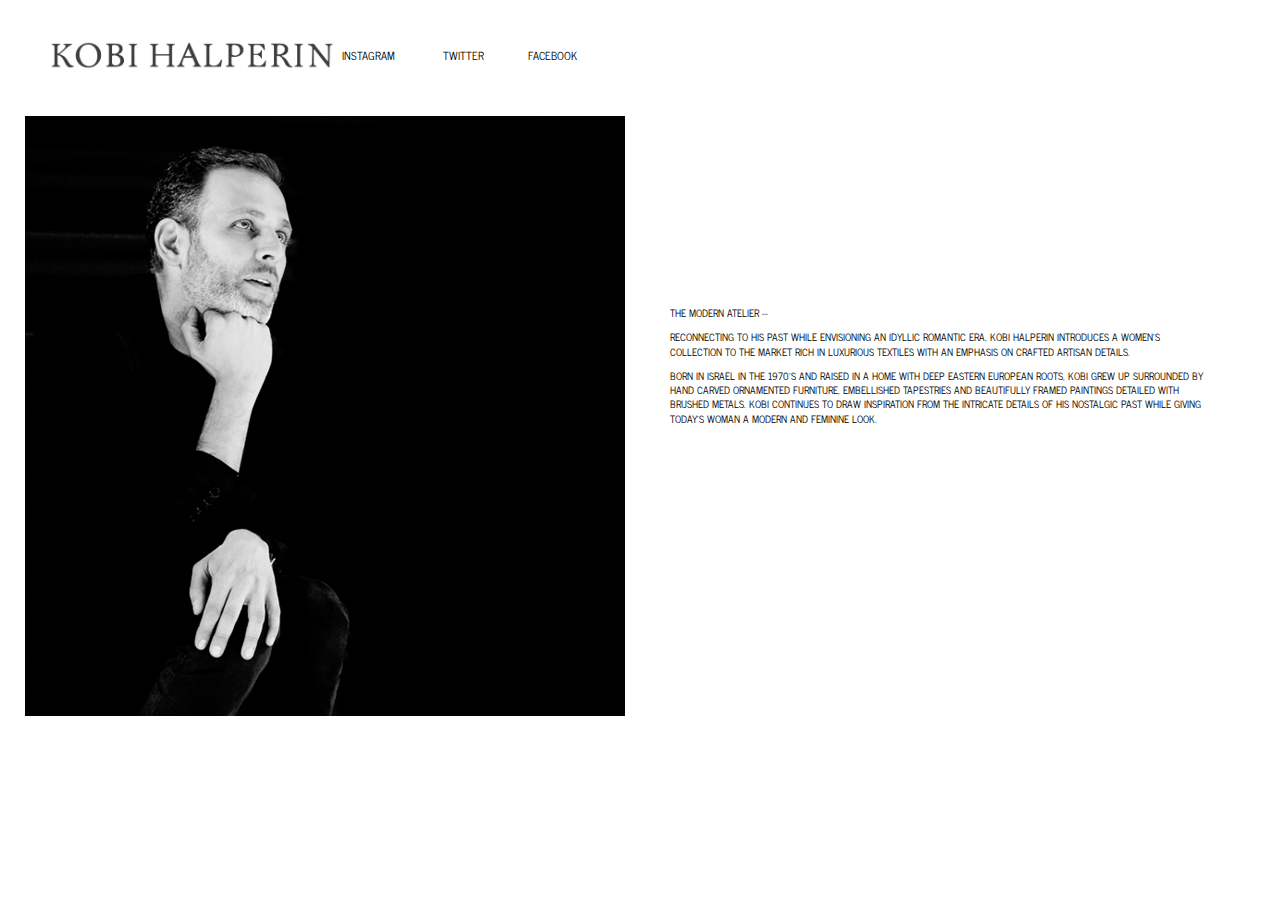
<file: about.html>
<!DOCTYPE html>
<html lang="en">
<head>
  <meta charset="utf-8"/>
  <!--
  <meta name="viewport" content="width=device-width, initial-scale=1.0">
  -->
  <link rel="stylesheet" href="css/bootstrap.min.css">
  <link rel="stylesheet" href="css/kh_style.css">
  <link href='http://fonts.googleapis.com/css?family=News+Cycle' rel='stylesheet' type='text/css'>
  <title>About Kobi Halperin</title>
</head>
<body>
  <div id="wrapper" class="container-fluid">
    <div class="row" id="page_top">
      <div class="col-md-12">
        <a href="about.html">
        <img class="logo" src="images/KH_logo.jpg" alt="Kobi Halperin">
        </a>
      </div>
      <div class="col-md-6">
        <nav>
          <ul class="ul_right">
            <li class="active"><a href="about.html">About</a></li>
            <li><a href="contact.html">Contact</a>
            <li><a href="press.html" animation="fade">Press</a></li>
            <li><a href="http://instagram.com/kobihalperin" target="_blank">Instagram</a></li>
            <li><a href="http://twitter.com/kobihalperin" target="_blank">Twitter</a>
            <li><a href="http://www.facebook.com/kobihalperinNY" target="_blank">Facebook</a></li>
            </li>
          </ul>
        </nav>
      </div>
    </div> <!-- page_top -->

    <div class="row " id="page_middle">
      <div class="col-md-6">
          <img class="img-responsive" src="images/AboutPic.jpg" alt="Kobi Halperin Pic">
      </div>
      <div class="col-md-6 about_text">
          <p>THE MODERN ATELIER -- </p>
          <p>Reconnecting to his past while envisioning an idyllic romantic era, Kobi Halperin introduces
          a women's collection to the market rich in luxurious textiles with an emphasis on crafted artisan
          details. </p>
          <p>Born in Israel in the 1970's and raised in a home with deep Eastern European roots, Kobi grew up
          surrounded by hand carved ornamented furniture, embellished tapestries and beautifully framed paintings detailed with brushed metals.  Kobi continues to draw inspiration from the intricate details of his nostalgic past while giving today's woman a modern and feminine look.</p>
      </div>
    </div> <!-- middle right -->
  </div> <!-- wrapper -->

  <script>
    (function(i,s,o,g,r,a,m){i['GoogleAnalyticsObject']=r;i[r]=i[r]||function(){
    (i[r].q=i[r].q||[]).push(arguments)},i[r].l=1*new Date();a=s.createElement(o),
    m=s.getElementsByTagName(o)[0];a.async=1;a.src=g;m.parentNode.insertBefore(a,m)
    })(window,document,'script','//www.google-analytics.com/analytics.js','ga');

    ga('create', 'UA-60692567-1', 'auto');
    ga('send', 'pageview');
  </script>
</body>
</html>
</file>
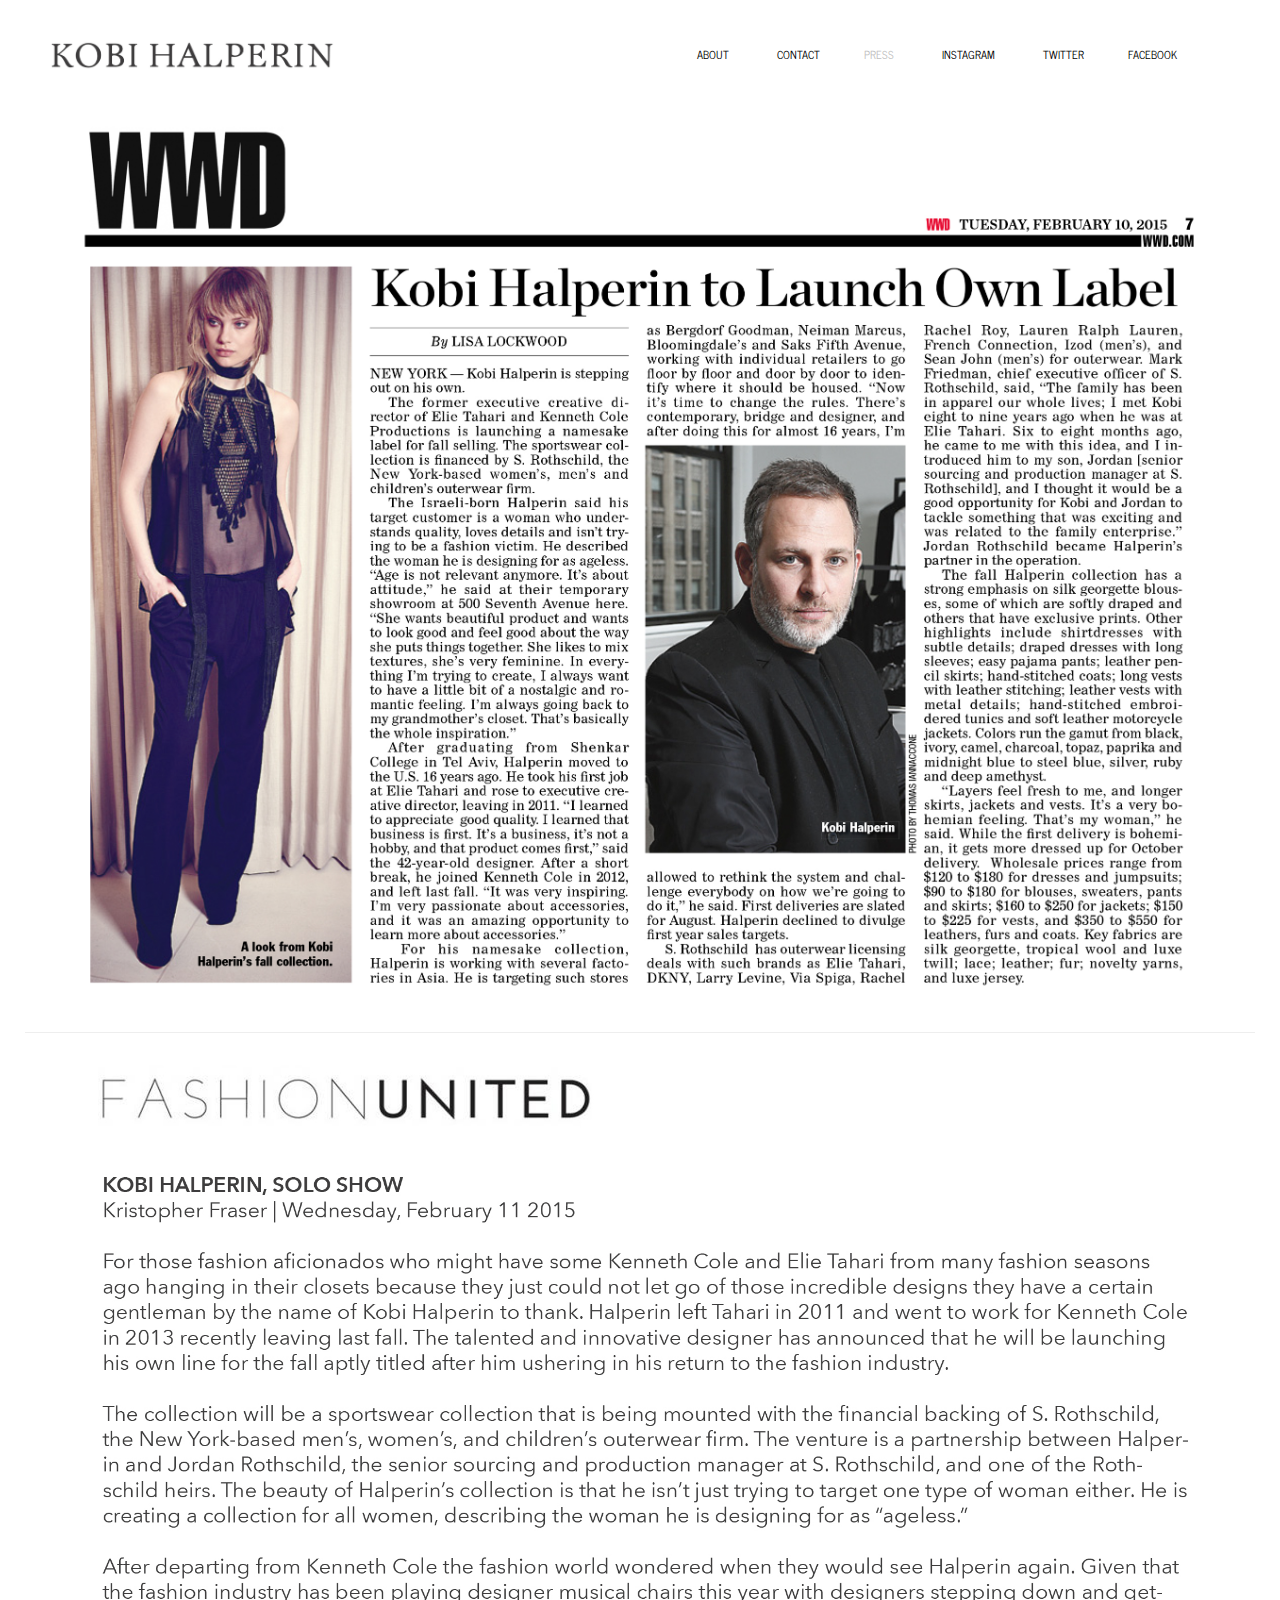
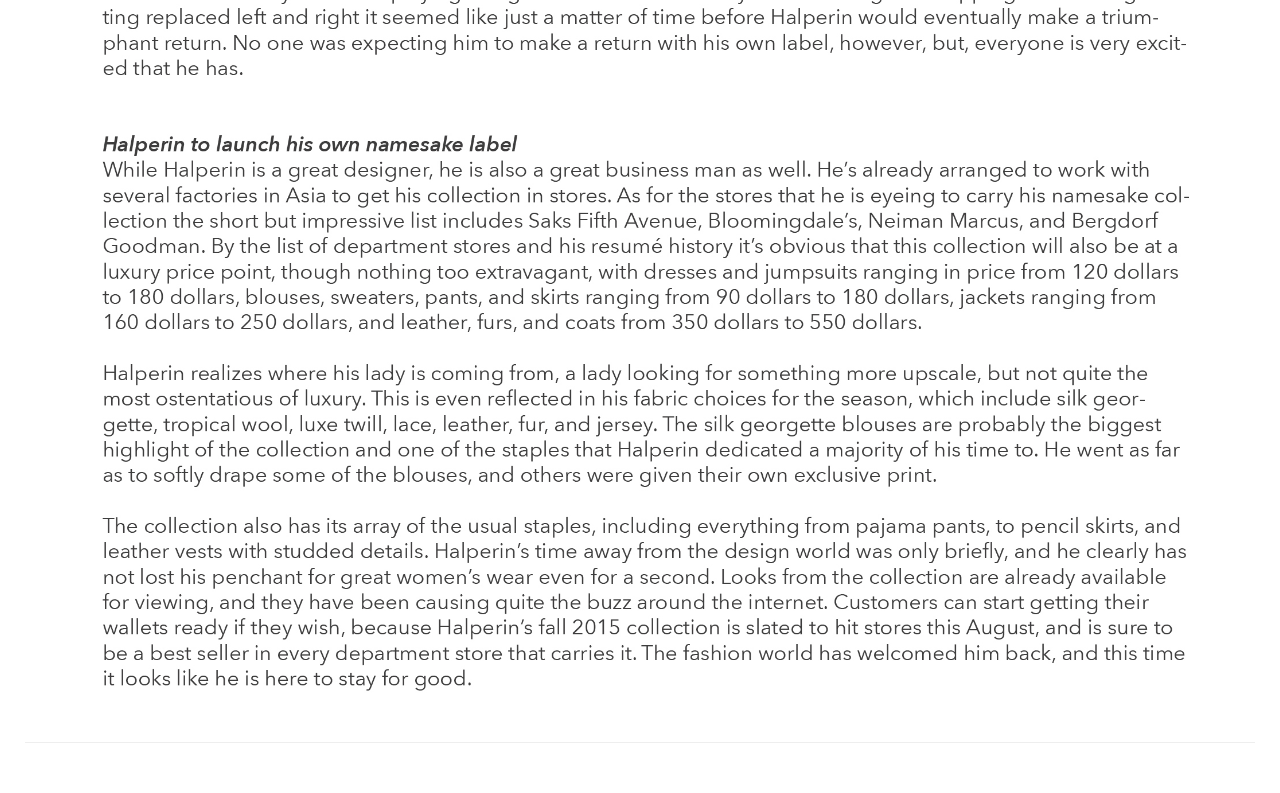
<file: press.html>
<!DOCTYPE html>
<html lang="en">
<head>
  <meta charset="utf-8"/>
  <!--
  <meta name="viewport" content="width=device-width, initial-scale=1.0">
  -->
  <link rel="stylesheet" href="css/bootstrap.min.css">
  <link rel="stylesheet" href="css/kh_style.css">
  <link href='http://fonts.googleapis.com/css?family=News+Cycle' rel='stylesheet' type='text/css'>
  <title>Kobi Halperin Press</title>
</head>
<body>
  <div id="wrapper" class="container-fluid">
    <div class="row" id="page_top">
      <div class="col-md-6">
        <a href="index.html">
        <img class="logo" src="images/KH_logo.jpg" alt="Kobi Halperin">
        </a>
      </div>
      <div class="col-md-6">
        <nav>
          <ul class="ul_right">
            <li><a href="about.html">About</a></li>       
            <li><a href="contact.html">Contact</a>
            <li class="active"><a href="press.html">Press</a></li>
            <li><a href="http://instagram.com/kobihalperin" target="_blank">Instagram</a></li>       
            <li><a href="http://twitter.com/kobihalperin" target="_blank">Twitter</a>
            <li><a href="http://www.facebook.com/kobihalperinNY" target="_blank">Facebook</a></li>
            </li>
          </ul>
        </nav>
      </div>
    </div>

    <div class="row " id="page_middle">
      <div class="col-md-12">
          <img class="img-responsive press" src="images/WWD.jpg" alt="WWD">
          <hr>
          <img class="img-responsive press" src="images/fashion_united.jpg" alt="Fashing United Press">
          <hr>
      </div>
    </div>
  </div> <!-- wrapper -->
  
  <script>
    (function(i,s,o,g,r,a,m){i['GoogleAnalyticsObject']=r;i[r]=i[r]||function(){
    (i[r].q=i[r].q||[]).push(arguments)},i[r].l=1*new Date();a=s.createElement(o),
    m=s.getElementsByTagName(o)[0];a.async=1;a.src=g;m.parentNode.insertBefore(a,m)
    })(window,document,'script','//www.google-analytics.com/analytics.js','ga');

    ga('create', 'UA-60692567-1', 'auto');
    ga('send', 'pageview');
  </script>  
</body>
</html>
</file>
<file: css/kh_style.css>
html,
body {
	margin:0;
	padding:0;
	height:100%;
	font-family: 'News Cycle', sans-serif;
    background-color: transparent;
    color: black;
}
#wrapper {
	min-height:100%;
	position:relative;
}
#page_top {
	padding:40px;
    padding-top: 0px;
    padding-bottom: 15px;
	background:transparent;
}
#page_middle {
	padding:10px;
	padding-bottom:30px;   /* Height of the footer element */
    z-index: -3
}
#page_bottom {
	width: 100%;
	color: red;
	background-size: auto;
	background-image: url("images/grey-background.png");
	height:30px;
	position:fixed;
	bottom:10px;
	left:0;
	margin-left: 0px;
	opacity: .4%;
}

.logo {
	/*background: transparent;*/
	background-color: transparent;
	background: none;
	border: none;
	padding: 0px;
    padding-top: 30px;
    width: 284px;
    max-width: 52%;
    margin-top: 10px;
    margin-bottom: 0px;
    top: 0px;
    left: 10px;
    z-index: 1;
    position: absolute;
}

.bg_image {
	padding: 20px;
    width: 100%;
    height:auto;
    margin-top: 50px;
    padding-bottom: 20px;
    padding-left: 20px;
    padding-right: 20px;
    top: 0px;
    left: 0px;
    z-index: -1;
    position: absolute;
}

.press{
    padding-right: 50px;
    padding-left: 50px;
    padding-top: 10px;
    padding-bottom: 20px;
}


h1{
	font-size: 48px;
}
/**** socal media ***/
@media only screen and (-webkit-min-device-pixel-ratio: 2), only screen and (min--moz-device-pixel-ratio: 2), only screen and (-o-min-device-pixel-ratio: 2 / 1), only screen and (min-device-pixel-ratio: 2), only screen and (min-resolution: 192dpi), only screen and (min-resolution: 2dppx) {
.ig-b-24 { background-image: url(//badges.instagram.com/static/images/ig-badge-sprite-24@2x.png); background-size: 60px 178px; } }

.social-column{
        float:right;
        border-right: 1px solid #5d5d5d;
        margin:10px 5px 5px;
        cursor: pointer;

    }
    
    .socialFloat{
        float:right; 
        font-size:9px;
        text-align:left;
        color:black;
        padding-right:15px
    }
    
    .social-column img{
        float: left;
        border: solid 1px #bbb;
        margin-right:10px;
        border:none;
    }
    
    .socialTriangle{
        font-size:8px;
    }
    
    .firstCol{
        margin-left:15px    
    }
    
    .lastCol{
        border:none;
        padding:0px;    
    }


/****/

*{
	-webkit-box-sizing: border-box;
	-moz-box-sizing: border-box;
	-ms-box-sizing: border-box;
	box-sizing: border-box;
}


nav {
    /*margin: .3em;*/
    padding: 0px;
    white-space: nowrap;
}

ul {
    overflow: none;
    list-style-type: none;
    text-align: left;
}

.nav_menu {
    overflow: none;
    list-style-type: none;
    text-align: center;
    padding-left: 30px;
    padding-top: 0px
    z-index:3;
}
.about_text {
    color: black;
    text-transform: uppercase;
    padding: 30px;
    padding-top: 190px;
}

.contacts{
    color: x000000;
    text-transform: uppercase;
    padding: 40px;
    font-size: 12px;
    z-index: -4;
}
h5{
    color: x000000;
    font-weight: 900;
}

p{
    margin-right: 30px;
    font-size: 10px;
}

li {
    height: 20px;
    /*margin-right: 28px;*/
    /* border-right: 1px solid darkgray; */
    padding: 40px;
    display: inline-block;
    padding-left: 0px;
}

li:last-child {
    border-right: none;
}

a:link{
	color: black;
	/*text-decoration: none;*/
}

a:visited{
    color: black;
    text-decoration: none;
}

.email{
    text-decoration: underline;
}

li a {
    color: black;
    font-size: 11px;
    text-transform: uppercase;
    transition: all 0.5s ease;
    display: inline-block;
    padding-top: 7px;
    padding-bottom: 7px;
    padding-left: 2px;
    padding-right: 2px;
}

li a:hover  {
    color: black;
    text-decoration: none;
    /*font-size: 90%;*/
    background-color: lightgray;
}

li.active a  {
    color: #bfbfbf;
    text-decoration: none;
    background-color: transparent;
}
</file>
